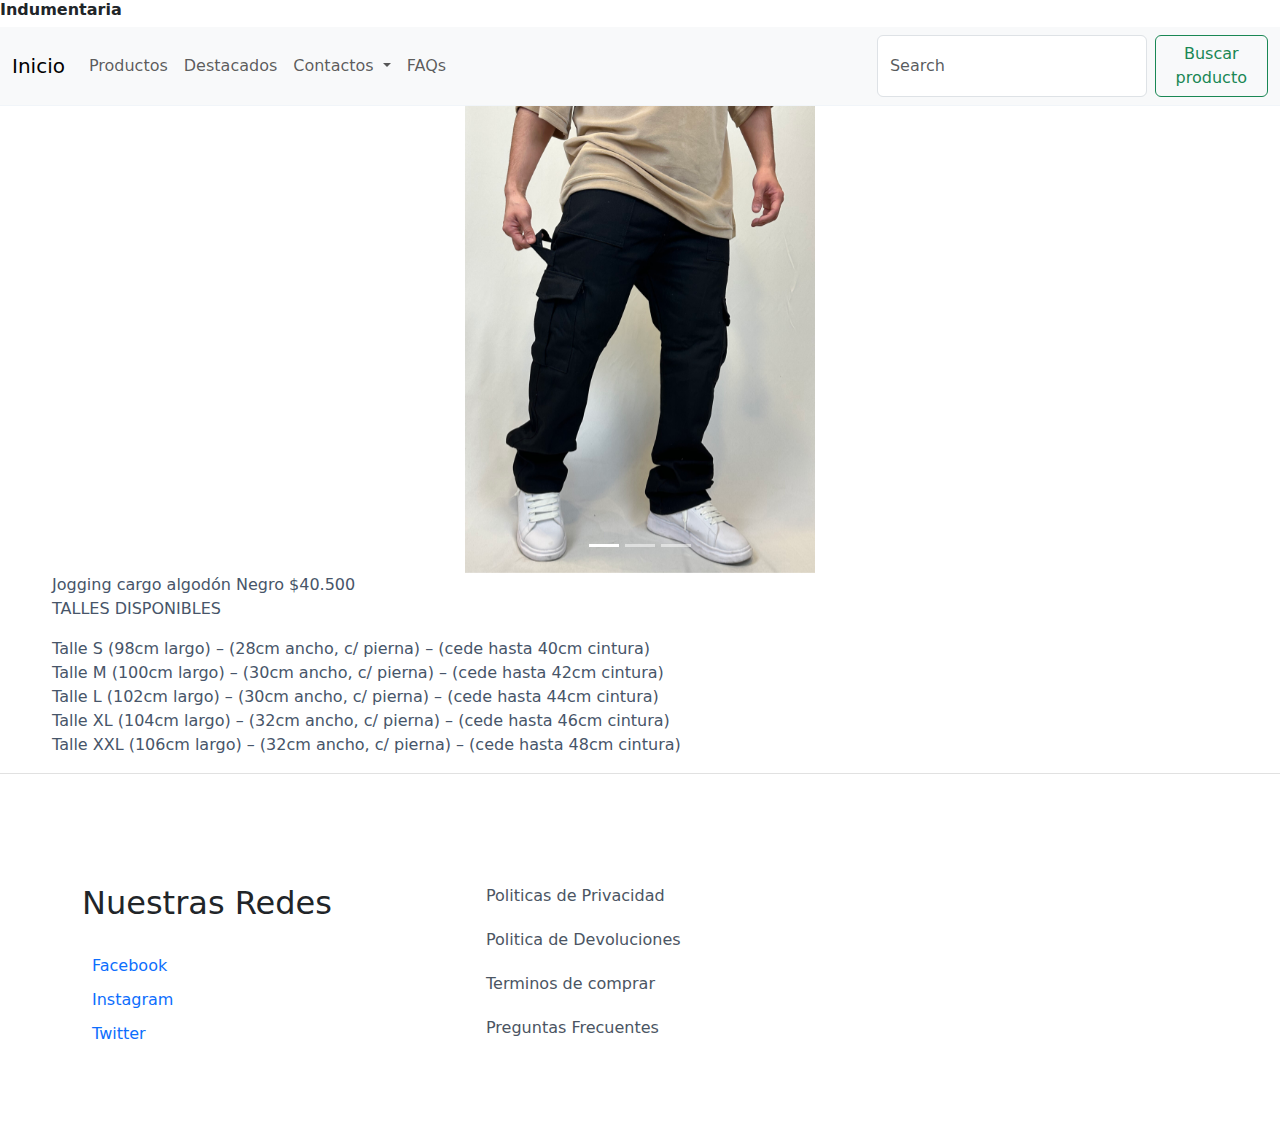
<file: pages/destacados.html>
<!DOCTYPE html>
<html lang="es">

<head>
    <meta charset="UTF-8">
    <meta name="viewport" content="width=device-width, initial-scale=1.0">
    <link rel="stylesheet" href="../css/styles.css">
    <link href="https://cdn.jsdelivr.net/npm/bootstrap@5.3.3/dist/css/bootstrap.min.css" rel="stylesheet"
        integrity="sha384-QWTKZyjpPEjISv5WaRU9OFeRpok6YctnYmDr5pNlyT2bRjXh0JMhjY6hW+ALEwIH" crossorigin="anonymous">
    <title> NATMC</title>
    <link rel="icon" href="../img/icononwg.ico">
</head>

<body>
    <header>
        <h1>Indumentaria</h1>
        <nav class="navbar navbar-expand-lg bg-body-tertiary">
            <div class="container-fluid">
                <a class="navbar-brand" href="../index.html">Inicio</a>
                <button class="navbar-toggler" type="button" data-bs-toggle="collapse"
                    data-bs-target="#navbarSupportedContent" aria-controls="navbarSupportedContent"
                    aria-expanded="false" aria-label="Toggle navigation">
                    <span class="navbar-toggler-icon"></span>
                </button>
                <div class="collapse navbar-collapse" id="navbarSupportedContent">
                    <ul class="navbar-nav me-auto mb-2 mb-lg-0">
                        <li class="nav-item">
                            <a class="nav-link" href="./productos.html">Productos</a>

                        </li>
                        <li class="nav-item">
                            <a class="nav-link" href="./destacados.html">Destacados</a>
                        </li>
                        <li class="nav-item dropdown">
                            <a class="nav-link dropdown-toggle" href="#" role="button" data-bs-toggle="dropdown"
                                aria-expanded="false">
                                Contactos
                            </a>
                            <ul class="dropdown-menu">
                                <li><a class="dropdown-item" href="https://www.instagram.com/marcoss.cardozo/"
                                        target="_blank">Instagram</a></li>
                                <li><a class="dropdown-item" href="https://www.facebook.com/marcos.cardozou"
                                        target="_blank"> Facebook</a></li>
                                <li>
                                    <hr class="dropdown-divider">
                                </li>
                                <li><a class="dropdown-item" href="https://web.whatsapp.com/"
                                        target="_blank">Whatsapp</a></li>
                            </ul>
                        </li>
                        <li class="nav-item">
                            <a class="nav-link" href="./FAQs.html">FAQs</a>
                        </li>
                    </ul>
                    <form class="d-flex" role="search">
                        <input class="form-control me-2" type="search" placeholder="Search" aria-label="Search">
                        <button class="btn btn-outline-success" type="submit">Buscar producto</button>
                    </form>
                </div>
            </div>
        </nav>
    </header>

    <div id="carouselExampleIndicators" class="carousel slide">
        <div class="carousel-indicators">
            <button type="button" data-bs-target="#carouselExampleIndicators" data-bs-slide-to="0" class="active"
                aria-current="true" aria-label="Slide 1"></button>
            <button type="button" data-bs-target="#carouselExampleIndicators" data-bs-slide-to="1"
                aria-label="Slide 2"></button>
            <button type="button" data-bs-target="#carouselExampleIndicators" data-bs-slide-to="2"
                aria-label="Slide 3"></button>
        </div>
        <div class="carousel-inner">
            <div class="carousel-item active">
                <img src="../img/pantaloncarru.jpg" class="d-block w-100" alt="">
            </div>
            <div class="carousel-item">
                <img src="../img/pantalon2.jpg" class="d-block w-100" alt="">
            </div>
            <div class="carousel-item">
                <img src="../img/pantalon3c.jpg" class="d-block w-100" alt="">
            </div>
        </div>
        <button class="carousel-control-prev" type="button" data-bs-target="#carouselExampleIndicators"
            data-bs-slide="prev">
            <span class="carousel-control-prev-icon" aria-hidden="true"></span>
            <span class="visually-hidden">Previous</span>
        </button>
        <button class="carousel-control-next" type="button" data-bs-target="#carouselExampleIndicators"
            data-bs-slide="next">
            <span class="carousel-control-next-icon" aria-hidden="true"></span>
            <span class="visually-hidden">Next</span>
        </button>
    </div>
    <div class="acordeon-content">
        <ul>
            <span class="selectable-text copyable-text">Jogging cargo algodón Negro
                $40.500

                <p>TALLES DISPONIBLES</p>
                <p>Talle S (98cm largo) – (28cm ancho, c/ pierna) – (cede hasta 40cm cintura)<br>
                    Talle M (100cm largo) – (30cm ancho, c/ pierna) – (cede hasta 42cm cintura)<br>
                    Talle L (102cm largo) – (30cm ancho, c/ pierna) – (cede hasta 44cm cintura)<br>
                    Talle XL (104cm largo) – (32cm ancho, c/ pierna) – (cede hasta 46cm cintura)<br>
                    Talle XXL (106cm largo) – (32cm ancho, c/ pierna) – (cede hasta 48cm cintura)</p>
                </span>
        </ul>
    </div>
    <footer>
        <div class="container footer">
            <h2 class="logo">Nuestras Redes</h2>

            <div class="container-social">
                <a href="https://www.facebook.com/marcos.cardozou" target="_blank" class="facebook">
                    <i class="fa-brands fa-facebook"></i>
                    <span>Facebook</span>
                </a>
                <a href="https://www.instagram.com/marcoss.cardozo/" target="_blank" class="instagram">
                    <i class="fa-brands fa-instagram"></i>
                    <span>Instagram</span>
                </a>
                <a href="https://x.com/i/flow/login" target="_blank" class="twitter">
                    <i class="fa-brands fa-twitter"></i>
                    <span>Twitter</span>
                </a>
            </div>
            <div class="container-policies">
                <ul>
                    <li><a href="#">Politicas de Privacidad</a></li>
                    <li><a href="#">Politica de Devoluciones</a></li>
                    <li><a href="#">Terminos de comprar</a></li>
                    <li><a href="#">Preguntas Frecuentes</a></li>
                </ul>
            </div>
        </div>
    </footer>
    <script src="https://cdn.jsdelivr.net/npm/bootstrap@5.3.3/dist/js/bootstrap.bundle.min.js"
        integrity="sha384-YvpcrYf0tY3lHB60NNkmXc5s9fDVZLESaAA55NDzOxhy9GkcIdslK1eN7N6jIeHz"
        crossorigin="anonymous"></script>
</body>

</html>
</file>
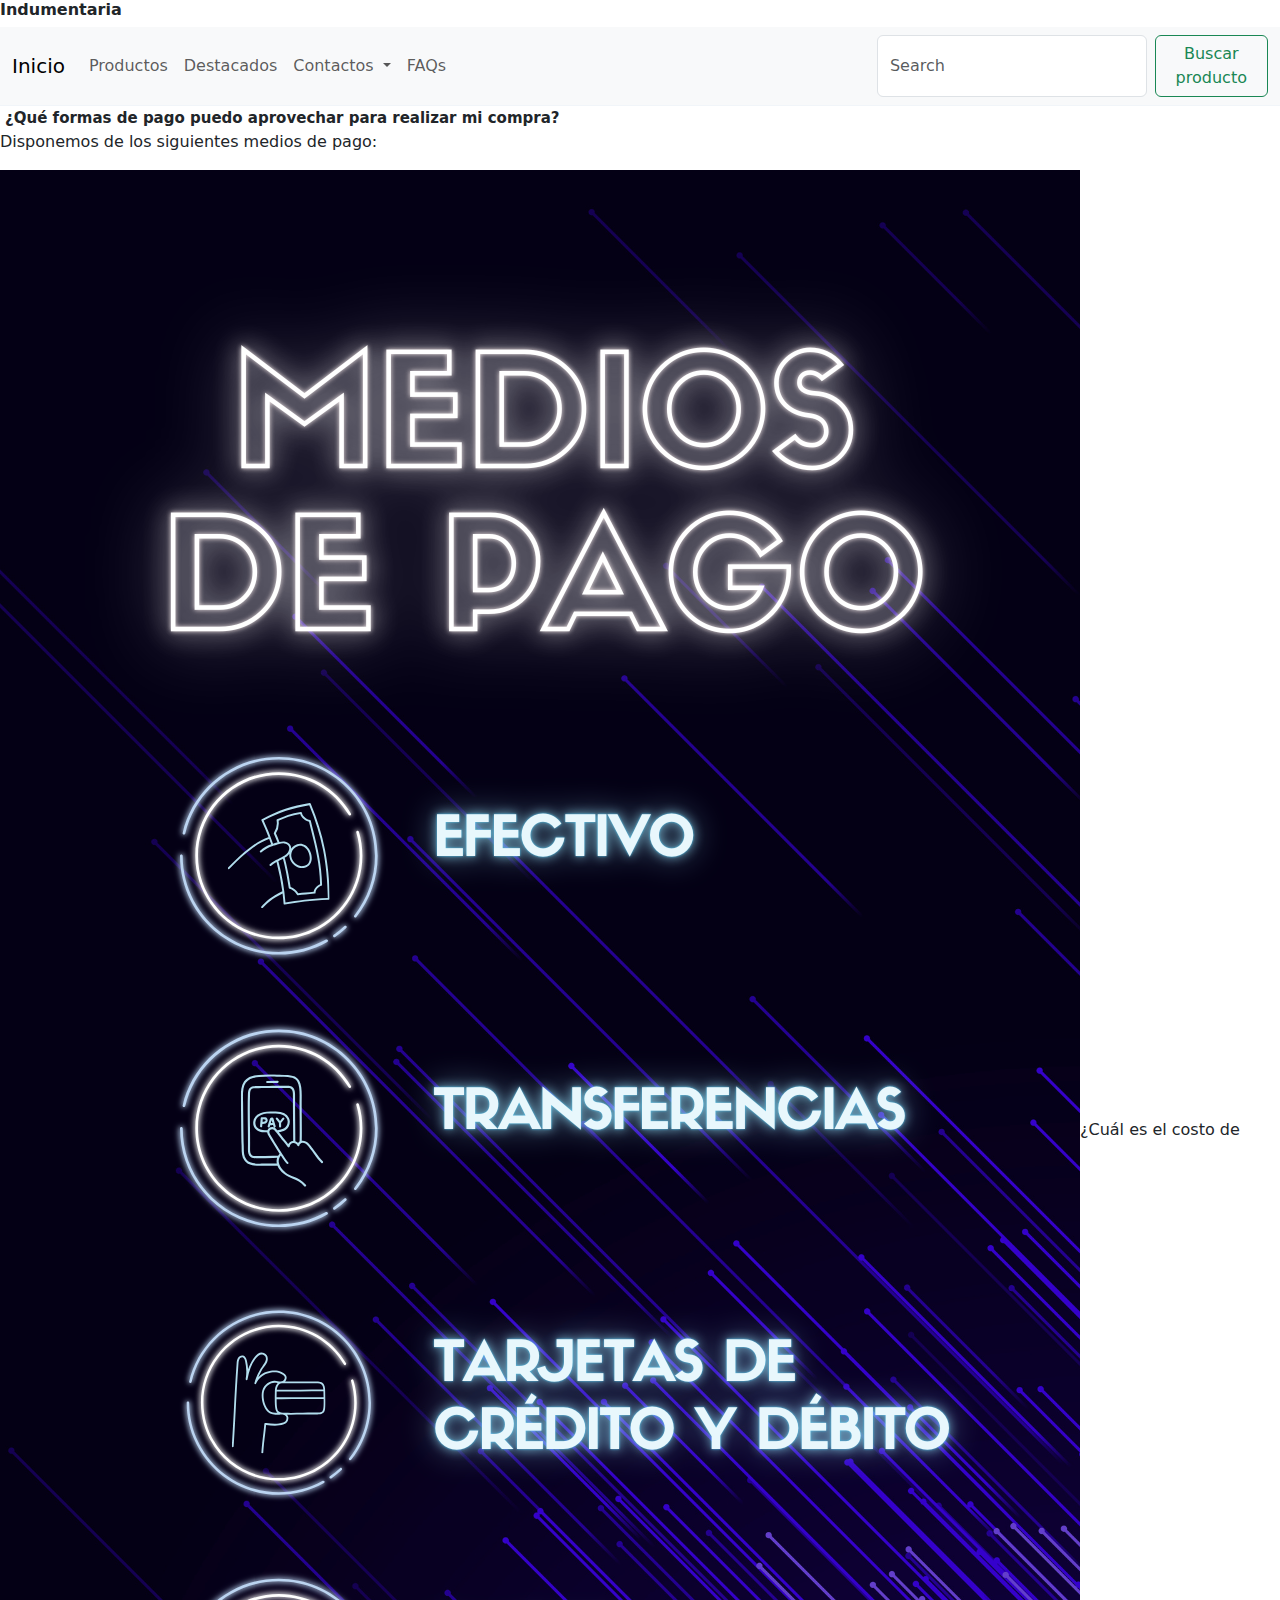
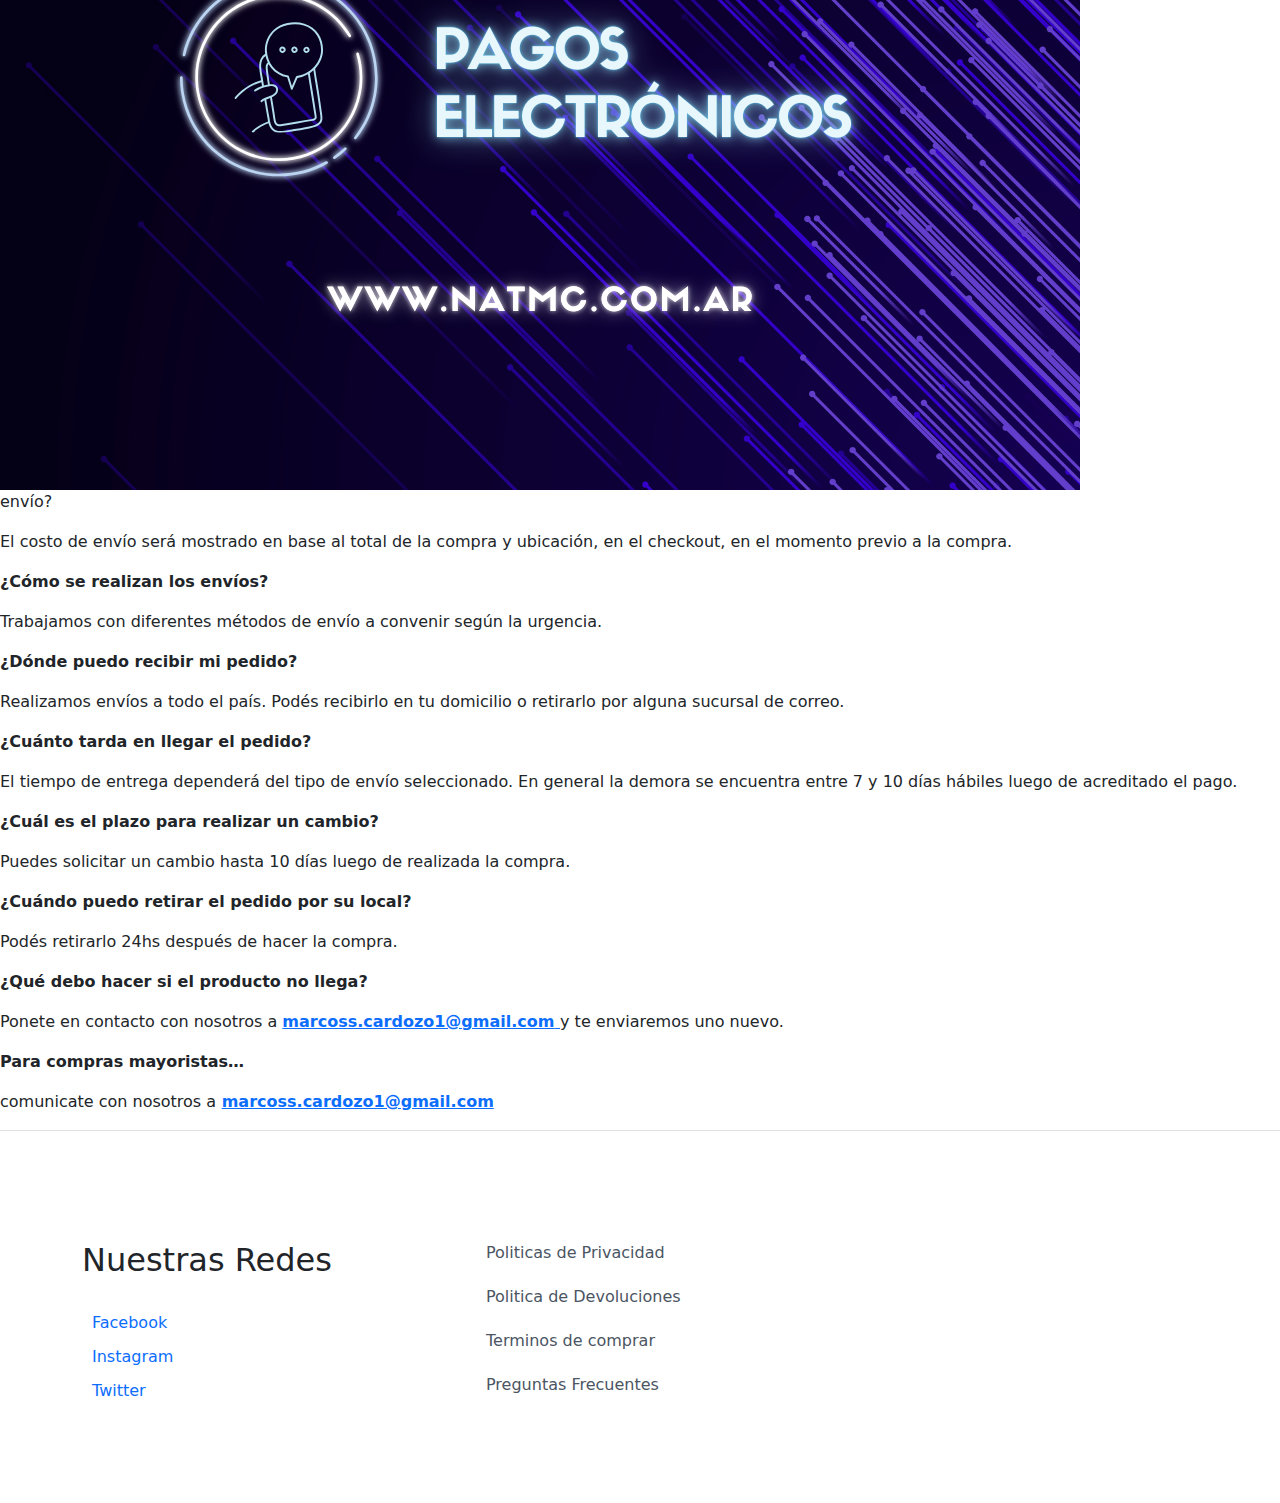
<file: pages/FAQs.html>
<!DOCTYPE html>
<html lang="es">

<head>
    <meta charset="UTF-8">
    <meta name="viewport" content="width=device-width, initial-scale=1.0">
    <link rel="stylesheet" href="../css/styles.css">
    <link href="https://cdn.jsdelivr.net/npm/bootstrap@5.3.3/dist/css/bootstrap.min.css" rel="stylesheet"
        integrity="sha384-QWTKZyjpPEjISv5WaRU9OFeRpok6YctnYmDr5pNlyT2bRjXh0JMhjY6hW+ALEwIH" crossorigin="anonymous">
    <title> NATMC</title>
    <link rel="icon" href="../img/icononwg.ico">
</head>

<body>
    <header>
        <h1>Indumentaria</h1>
        <nav class="navbar navbar-expand-lg bg-body-tertiary">
            <div class="container-fluid">
                <a class="navbar-brand" href="../index.html">Inicio</a>
                <button class="navbar-toggler" type="button" data-bs-toggle="collapse"
                    data-bs-target="#navbarSupportedContent" aria-controls="navbarSupportedContent"
                    aria-expanded="false" aria-label="Toggle navigation">
                    <span class="navbar-toggler-icon"></span>
                </button>
                <div class="collapse navbar-collapse" id="navbarSupportedContent">
                    <ul class="navbar-nav me-auto mb-2 mb-lg-0">
                        <li class="nav-item">
                            <a class="nav-link" href="./productos.html">Productos</a>

                        </li>
                        <li class="nav-item">
                            <a class="nav-link" href="./destacados.html">Destacados</a>
                        </li>
                        <li class="nav-item dropdown">
                            <a class="nav-link dropdown-toggle" href="#" role="button" data-bs-toggle="dropdown"
                                aria-expanded="false">
                                Contactos
                            </a>
                            <ul class="dropdown-menu">
                                <li><a class="dropdown-item" href="https://www.instagram.com/marcoss.cardozo/"
                                        target="_blank">Instagram</a></li>
                                <li><a class="dropdown-item" href="https://www.facebook.com/marcos.cardozou"
                                        target="_blank"> Facebook</a></li>
                                <li>
                                    <hr class="dropdown-divider">
                                </li>
                                <li><a class="dropdown-item" href="https://web.whatsapp.com/"
                                        target="_blank">Whatsapp</a></li>
                            </ul>
                        </li>
                        <li class="nav-item">
                            <a class="nav-link" href="./FAQs.html">FAQs</a>
                        </li>
                    </ul>
                    <form class="d-flex" role="search">
                        <input class="form-control me-2" type="search" placeholder="Search" aria-label="Search">
                        <button class="btn btn-outline-success" type="submit">Buscar producto</button>
                    </form>
                </div>
            </div>
        </nav>
    </header>

    <div class="elementor-widget-container">
        <div data-id="ab165bb" data-element_type="widget" data-widget_type="heading.default">
            <div>&nbsp;<strong style="font-size: 15px;">¿Qué formas de pago puedo aprovechar para realizar mi
                    compra?</strong></div>
        </div>
        <div data-id="2919c8e" data-element_type="widget" data-widget_type="text-editor.default">
            <p>Disponemos de los siguientes medios de pago:</p>
            <img src="/img/mediosdpago.jpg" alt="Medios-de-pago"
                <p>¿Cuál es el costo de envío?</p>
            <p>El costo de envío será mostrado en base al total de la compra y ubicación, en el checkout, en el momento
                previo a la compra.</p>
            <p><strong>¿Cómo se realizan los envíos?</strong></p>
            <p>Trabajamos con diferentes métodos de envío a convenir según la urgencia.</p>
            <p><strong>¿Dónde puedo recibir mi pedido?</strong></p>
            <p>Realizamos envíos a todo el país. Podés recibirlo en tu domicilio o retirarlo por alguna sucursal de
                correo.</p>
            <p><strong>¿Cuánto tarda en llegar el pedido?</strong></p>
            <p>El tiempo de entrega dependerá del tipo de envío seleccionado. En general la demora se encuentra entre
                7&nbsp;y 10&nbsp;días hábiles luego de acreditado el pago.</p>
            <p><strong>¿Cuál es el plazo para realizar un cambio?</strong></p>
            <p>Puedes solicitar un cambio hasta 10&nbsp;días luego de realizada la compra.</p>
            <p><strong>¿Cuándo puedo retirar el pedido por su local?</strong></p>
            <p>Podés retirarlo 24hs&nbsp;después de hacer la compra.</p>
            <p><strong>¿Qué debo hacer si el producto no llega?</strong></p>
            <p>Ponete en contacto con nosotros a&nbsp;<strong><b><a
                            href="mailto:marcoss.cardozo1@gmail.com">marcoss.cardozo1@gmail.com</a></b><a
                        href="mailto:marcoss.cardozo1@gmail.com">&nbsp;</a></strong>y te enviaremos uno nuevo.</p>
            <p><strong>Para compras mayoristas…</strong></p>
            <p>comunicate con nosotros a<b> <a href="mailto:marcoss.cardozo1@gmail.com"><strong>marcoss.cardozo1@gmail.com
                            </strong></a></b></p>
        </div>
    </div>

    <footer>
        <div class="container footer">
            <h2 class="logo">Nuestras Redes</h2>

            <div class="container-social">
                <a href="https://www.facebook.com/marcos.cardozou" target="_blank" class="facebook">
                    <i class="fa-brands fa-facebook"></i>
                    <span>Facebook</span>
                </a>
                <a href="https://www.instagram.com/marcoss.cardozo/" target="_blank" class="instagram">
                    <i class="fa-brands fa-instagram"></i>
                    <span>Instagram</span>
                </a>
                <a href="https://x.com/i/flow/login" target="_blank" class="twitter">
                    <i class="fa-brands fa-twitter"></i>
                    <span>Twitter</span>
                </a>
            </div>
            <div class="container-policies">
                <ul>
                    <li><a href="#">Politicas de Privacidad</a></li>
                    <li><a href="#">Politica de Devoluciones</a></li>
                    <li><a href="#">Terminos de comprar</a></li>
                    <li><a href="#">Preguntas Frecuentes</a></li>
                </ul>
            </div>
        </div>
    </footer>
    <script src="https://cdn.jsdelivr.net/npm/bootstrap@5.3.3/dist/js/bootstrap.bundle.min.js"
        integrity="sha384-YvpcrYf0tY3lHB60NNkmXc5s9fDVZLESaAA55NDzOxhy9GkcIdslK1eN7N6jIeHz"
        crossorigin="anonymous"></script>
</body>

</html>
</file>
<file: css/styles.css>
@import url("https://fonts.googleapis.com/css2?family=Poppins:wght@400;500;600;700;800&display=swap");

* {
    margin: 0;
    padding: 0;
    box-sizing: border-box;
}

body {
    font-family: "Poppins", "sasn-serif";
    font-size: var(--fon-size);
    color: var(--primary-color);
}

@media all and (min-width: 768px) {
    .body 
        {
        font-size: 18px;
    }
}

    .container {
        padding: 10px;
        max-width: 1200px;
        margin: 0 auto;
    }

img {
    max-width: 100%;
}



header {
    border-bottom: 1px solid #f1f5f9;
    position: sticky;
    top: 0;
    z-index: 2;
    background-color: #fff;
}

header h1 {
    color: var(--primary-color);
    font-size: var(--fon-size);
    font-weight: 900;

}

.header {
    display: flex;
    align-items: center;
    justify-content: space-between;
    padding: 20px 0;
}

.menu-hamburger {
    display: none;
    font-size: 30px;
    color: #374151;
    cursor: pointer;
}

.header .menu-nav {
    display: flex;
    list-style: none;
    gap: 20px;
}

header nav ul {

    list-style: none;
    display: flex;
}

.header .menu-nav li a {
    text-decoration: none;
    color: #334155;
    font-size: 16px;
    padding: 10px 16px;
    border-radius: 100px;
}

.header .menu-nav li a:hover {
    background-color: #f1f5f9;
}



.grid-images {
    display: grid;
    grid-template-columns: repeat(3, 1fr);
    grid-template-rows: repeat(2, 300px);
    margin-top: 60px;
    gap: 20px;
    margin-bottom: 30px;
}

.grid-images img {
    object-fit: cover;
    width: 100%;
    height: 100%;
}

.imagen-producto {
    position: relative;
    border-radius: 10px;
    overflow: hidden;
    cursor: pointer;
}

.remera1 {
    width: 300px;
}

.image-1 {
    grid-column: 1/2;
    grid-row: 1/-1;
}

.image-2 {
    grid-column: 2/3;
    grid-row: 1/-1;
}

.image-3 {
    grid-column: 3/4;
    grid-row: 1/2;
}

.image-4 {
    grid-column: 3/4;
    grid-row: 2/3;
}

.image-1::after,
.image-2::after,
.image-3::after,
.image-4::after {
    content: '';
    width: 100%;
    height: 100%;
    position: absolute;
    background-color: #333;
    top: 0;
    left: 0;
    opacity: 0.1;
}

.image-1:hover::after,
.image-2:hover::after,
.image-3:hover::after,
.image-4:hover:after {
    opacity: 0.2;
}

/*PRODUCTO INFORMACION*/

.container-details-product {
    display: flex;
    gap: 20px;
}

.aside-details-product {
    flex: 1.6;
    display: flex;
    flex-direction: column;
    gap: 50px;
}

.header-details-product {
    display: flex;
    flex-direction: column;
    gap: 20px;
}

.header-details-product h2 {
    font-size: 30px;
    font-weight: 700;
}

.header-details-product .row {
    display: flex;
    align-items: center;
    justify-content: space-between;
    font-size: 14px;
}

.header-details-product .share {
    display: flex;
    align-items: center;
    gap: 5px;
}

.share .btn {
    border: none;
    outline: none;
    display: flex;
    align-items: center;
    font-family: inherit;
    gap: 10px;
    padding: 6px 12px;
    background: none;
    cursor: pointer;
    border-radius: 8px;
    font-weight: 500;
}

.share .btn:hover {
    background-color: #f3f4f6;
    color: #374151;
}

.header-details-product .calification {
    display: flex;
    align-items: center;
    gap: 10px;
}

.aside-details-product .calification i {
    color: #1e293b;
    font-size: 15px;
    margin-bottom: 3px;
}

.aside-details-product .calification p span {
    text-decoration: underline;
    color: #334155;
}

.info-details-product {
    display: flex;
    flex-direction: column;
    gap: 15px;
}

.acordeon-button {
    width: 100%;
    cursor: pointer;
    border-radius: 10px;
    padding: 10px 20px;
    display: flex;
    align-items: center;
    justify-content: space-between;
    border: none;
    background-color: #f5f8fb;
    font-family: inherit;
    font-weight: 500;
    font-size: 16px;
}

.acordeon-button:hover {
    background-color: #eef1f6;
}

.container-acordeon {
    position: relative;
}

.acordeon-content {
    padding: 0 20px;
    color: #475569;
    font-size: 16px;
    transition: all .3s ease ease-in-out;
    overflow: hidden;
}

.body-details-product {
    border-top: 1px solid #e1e1e1;
    padding: 50px 0;
}

.body-details-product .info-product {
    display: flex;
    flex-direction: column;
    gap: 40px;
}

.body-details-product .info-product h2 {
    font-size: 24px;
}

.body-details-product .info-product .info {
    display: flex;
    flex-direction: column;
    gap: 20px;
    color: #374151;
    font-size: 16px;
}

.body-details-product .info-product .info ul {
    padding-left: 30px;
    display: flex;
    flex-direction: column;
    gap: 8px;
}

.body-details-product .info-product .features-product {
    display: grid;
    grid-template-columns: repeat(2, 1fr);
    gap: 10px;
}

.features-product .feature-product {
    padding: 25px 30px;
    display: flex;
    flex-direction: column;
    gap: 5px;
    border-radius: 15px;
}

.feature-product i {
    font-size: 20px;
    margin-bottom: 10px;
}

.feature-product h4 {
    font-size: 16px;
}

.feature-product p {
    color: #64748b;
    font-size: 14px;
    font-weight: 500;
}

.feature-product.shipping {
    background-color: #fef2f2;
}

.feature-product.reaturn {
    background-color: #f0f9ff;
}

.feature-product.delivery {
    background-color: #f0fdf4;
}

.feature-product.refund {
    background-color: #fffbeb;
}

.container-card-payment {
    flex: 1;
}

.card-payment {
    height: 600px;
    display: flex;
    flex-direction: column;
    padding: 10px 30px;
    border-radius: 20px;
    position: sticky;
    top: 120px;
    box-shadow: 0 10px 15px #000000;
    justify-content: space-between;
    border: 1px solid #e5e7eb;
}

.card-payment .header {
    display: flex;
    align-items: center;
    justify-content: space-between;
}

.card-payment .header .price {
    font-weight: 700;
    font-size: 24px;
}

.card-payment .header .count-reviews {
    font-size: 14px;
}

.card-payment .header .count-reviews i {
    color: #fb923c;
}

.card-payment .header .count-reviews span {
    color: #334155;
    text-decoration: underline;
}

.card-payment .colors {
    display: flex;
    flex-direction: column;
    gap: 15px;
}

.card-payment .colors>p {
    font-size: 14px;
    text-transform: capitalize;
}

.card-payment .colors>p span {
    font-weight: 700;
}

.row-colors {
    display: flex;
    gap: 12px;
}

.row-colors .container-color {
    background-color: #333;
    flex: 1;
    height: 35px;
    border-radius: 20px;
    cursor: pointer;
}

.row-colors .container-color.selected {
    outline: 2px solid #0284c7;
    outline-offset: 2px;
}

.row-colors .color-bkack {
    background-color: #000000;
}

.row-colors .color-white {
    background-color: #ffffff;
}

.row-colors .color-orange {
    background-color: #fb923c;
}

.row-colors .color-blue {
    background-color: #0026ff;
}

.row-colors .color-brown {
    background-color: #826251;
}

.sizes {
    display: flex;
    flex-direction: column;
    gap: 10px;
}

.sizes p {
    font-size: 14px;
}

.sizes p span {
    font-weight: 700;
}

.container-sizes {
    display: grid;
    grid-template-columns: repeat(auto-fit, minmax(80px, 1fr));
    gap: 15px;
}

.btn-size {
    border: 1px solid #cbd5e1;
    padding: 10px;
    border-radius: 15px;
    font-family: inherit;
    background-color: #fff;
    font-size: 16px;
    font-weight: 700;
    cursor: pointer;
}

.btn-size.selected {
    background-color: #0284c7;
    color: #fff;
}

.quantity {
    display: flex;
    flex-direction: column;
    gap: 40px;
}

.container-add-quantity {
    display: flex;
    align-items: center;
    gap: 15px;
}

.add-quantity {
    background-color: #f5f8fb;
    padding: 12px;
    flex: 1.2;
    border-radius: 50px;
    display: flex;
    align-items: center;
    justify-content: space-between;
}

.add-quantity .btn-minus,
.add-quantity .btn-plus {
    outline: none;
    border: 1px solid #cbd5e1;
    display: flex;
    align-items: center;
    border-radius: 50%;
    cursor: pointer;
    padding: 12px;
    color: rgb(15, 23, 42);
    background-color: #fff;
}

.btn-minus:disabled {
    border: 1px solid #bec2c8;
    cursor: auto;
    color: #bec2c8;
}

.btn-minus:hover,
.btn-plus:hover {
    border: 1px solid #000;
}

.btn-minus:hover:disabled {
    border: 1px solid #bec2c8;
}

.btn-add-to-cart {
    flex: 2;
    border: none;
    outline: none;
    border-radius: 500px;
    font-family: inherit;
    background-color: #0f172a;
    color: #fff;
    display: flex;
    align-items: center;
    justify-content: center;
    gap: 15px;
    font-size: 16px;
    font-weight: 500;
    cursor: pointer;
    box-shadow: 0 10px 15px hsla(0, 0%, 0%, 0.726);
    align-self: stretch;
}

.btn-add-to-cart:hover {
    opacity: .95;
}

.btn-add-to-cart:active {
    outline: 3px solid #0284c7;
}

.info-quantity {
    display: flex;
    justify-content: space-between;
    color: #475569;
    font-size: 16px;
}

.price-tax {
    display: flex;
    flex-direction: column;
    gap: 10px;
}

.info-quantity .value {
    display: flex;
    flex-direction: column;
    gap: 10px;
    text-align: right;
}

.total {
    display: flex;
    justify-content: space-between;
    padding: 16px 0;
    border-top: 1px solid #e1e1e1;
}


.container-productos-relacionados {
    display: flex;
    flex-direction: column;
    gap: 40px;
    padding: 58px 0;
    border-top: 1px solid #e1e1e1;
}

.header-details-product h2 {
    color: #1e293b;
    font-size: 35px;
    margin-bottom: 3px;
}

.cards-productos-relacionados {
    display: grid;
    grid-template-columns: repeat(auto-fit, minmax(250px, 1fr));
    gap: 30px;
}

.card-producto-relacionado {
    display: flex;
    flex-direction: column;
    align-items: stretch;
    gap: 30px;
    cursor: pointer;
    flex: 1;
}

.card-producto-relacionado .image-product {
    position: relative;
    overflow: hidden;
    border-radius: 20px;
}


.card-producto-relacionado .image.product img {
    width: 100%;
    height: 340px;
    object-fit: cover;
}

.image-product::after {
    content: "";
    width: 100%;
    height: 100%;
    background-color: #87aadc;
    position: absolute;
    top: 0;
    left: 0;
    opacity: .1;
}

.button-group {
    display: flex;
    justify-content: center;
    position: absolute;
    bottom: 15px;
    width: 100%;
    gap: 10px;
    padding: 0 10px;
    transition: all 0.3s ease-in-out;
    translate: 0 50px;
}

.btn-add-to-bag,
.btn-quick-view {
    font-family: inherit;
    padding: 8px 16px;
    border: none;
    outline: none;
    border-radius: 500px;
    display: flex;
    align-items: center;
    gap: 5px;
    font-weight: 700;
    font-size: 10px;
    box-shadow: 0 10px 25px #000000;
}

.btn-add-to-bag {
    background-color: #0f172a;
    color: #fff;
}

.btn-quick-view {
    background-color: #fff;
    color: #334155;
}



.card-producto-relacionado .image-product:hover .button-group {
    translate: 0;
}

.card-producto-relacionado .info-product {
    display: flex;
    flex-direction: column;
    gap: 15px;
}

.card-producto-relacionado .container-title {
    display: flex;
    flex-direction: column;
    gap: 6px;
}

.card-producto-relacionado .container-title h4 {
    font-size: 16px;
    line-height: 24px;
}

.card-producto-relacionado .container-title p {
    font-size: 14px;
    color: #475569;
}

.card-producto-relacionado .container-price {
    display: flex;
    align-items: center;
    justify-content: space-between;
}


.card-producto-relacionado .container-price p {
    color: #475569;
}

.card-producto-relacionado .container-price p i {
    color: #eab308;
}

.card-producto-relacionado .container-price span {
    border: 2px solid #22c55e;
    color: #22c55e;
    border-radius: 8px;
    font-size: 14px;
    padding: 6px 10px;
    font-weight: 700;
}

footer {
    border-top: 1px solid #e1e1e1;
    padding: 100px 0 90px;
}

.footer {
    display: grid;
    grid-template-columns: repeat(3, 1fr);
    grid-template-rows: 70px 1fr;
}

.footer .logo {
    grid-column: 1/2;
    grid-row: 1/2;
}

.container-social {
    grid-column: 1/2;
    grid-row: 2/-1;
    display: flex;
    flex-direction: column;
    gap: 10px;
}

.container-social a {
    text-decoration: none;
    font-size: 16px;
    display: flex;
    align-items: center;
    gap: 10px;
    text-transform: capitalize;
}

.facebook i {
    color: #0026ff;
}

.instagram i {
    color: rgb(150, 97, 0);
}

.twitter i {
    color: #374151;
}

.container-policies ul {
    display: flex;
    flex-direction: column;
    gap: 20px;
}

.container-policies ul li {
    list-style: none;
}

.container-policies ul li a {
    text-decoration: none;
    color: #4b5563;
}

.container-policies ul li a:hover {
    color: #000;
}

.carousel-inner{
    
        width: 100%;
        max-width: 350px; 
        overflow: hidden;
        margin: 0 auto;
    }

    .banner {
        background-size: cover;  
        background-position: center; 
        height: 60vh; 
        display: flex;
        justify-content: center;
        align-items: center;
        text-align: center;
        color: white;
        position: relative;
        margin-bottom: 20px;
    }
    
    .banner::after {
        content: '';
        position: absolute;
        top: 0;
        left: 0;
        width: 100%;
        height: 100%;
        background-color: rgba(0, 0, 0, 0.5); 
        z-index: 1;
    }
    
    .banner-content {
        z-index: 2;
        padding: 0 20px; 
    }
    
    .banner h1 {
        font-size: 3rem;
        margin-bottom: 10px;
    }
    
    .banner p {
        font-size: 1.5rem;
        margin-bottom: 20px;
    }
    
    .btn-banner {
        padding: 10px 20px;
        background-color: #ff6347; 
        color: white;
        text-decoration: none;
        font-size: 1.2rem;
        border-radius: 5px;
    }
    
    .btn-banner:hover {
        background-color: #ff4500; 
    }
    
    .content {
        padding: 20px;
        font-size: 1.2rem;
        color:white;
        background-color: #000;
        text-shadow: 2px 2px 4px rgba(255, 0, 0, 0.5);
    }
    
    
    
    @media (max-width: 768px) {
        .banner h1 {
            font-size: 2.5rem;
        }
        
        .banner p {
            font-size: 1.2rem;
        }
    
        .btn-banner {
            font-size: 1rem;
            padding: 8px 16px;
        }
    }
    
    
    @media (max-width: 480px) {
        .banner {
            height: 50vh; /
        }
    
        .banner h1 {
            font-size: 2rem;
        }
        
        .banner p {
            font-size: 1rem;
        }
    
        .btn-banner {
            font-size: 0.9rem;
            padding: 7px 14px;
        }
    }
</file>
